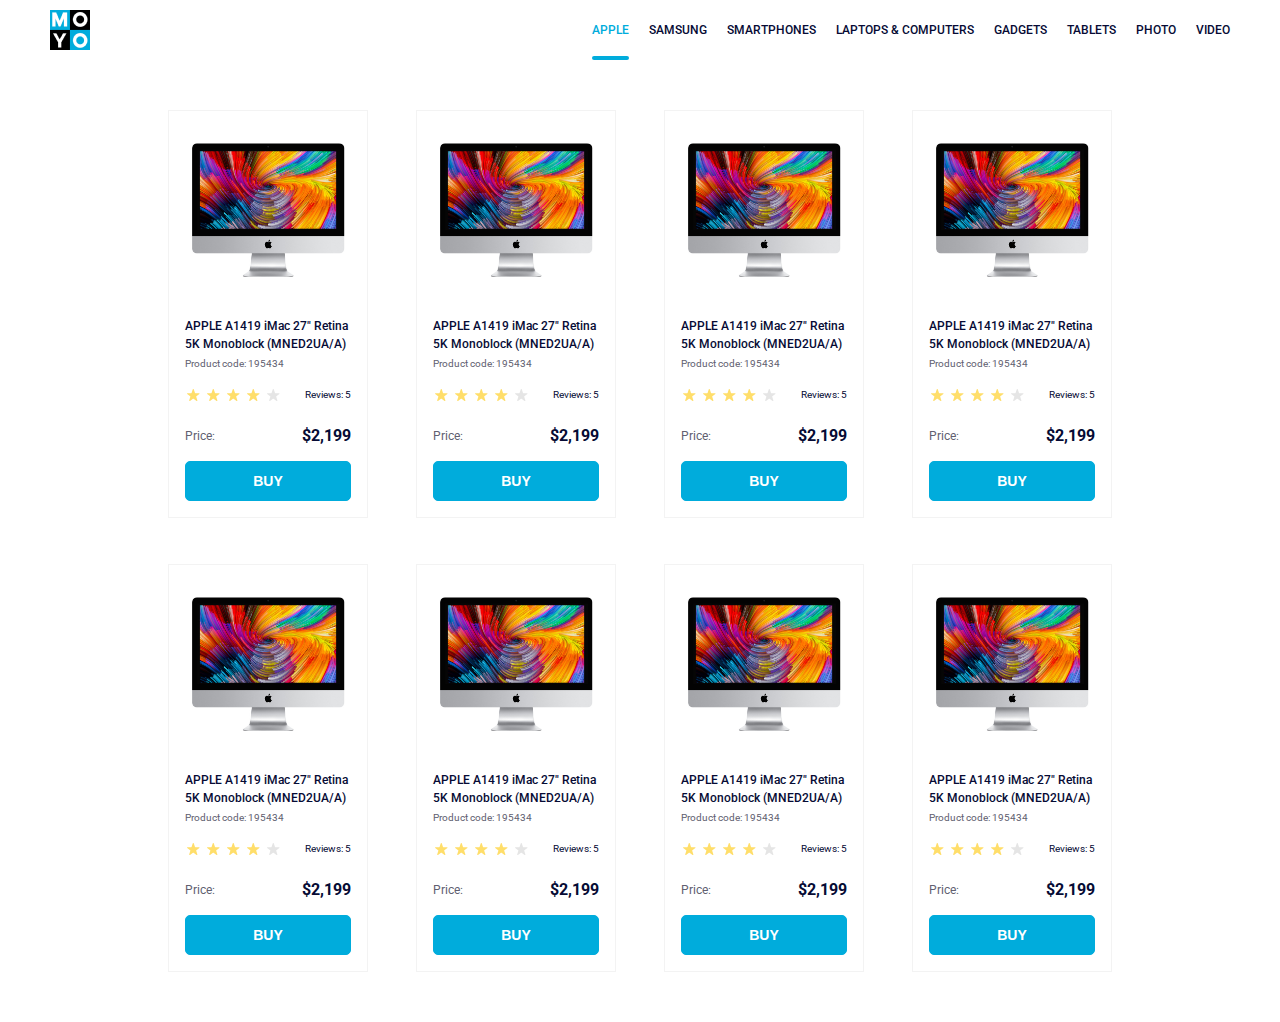
<file: index.html>
<!doctype html><html lang="en"><head><meta charset="utf-8"><meta name="viewport" content="width=device-width, initial-scale=1.0"><title>Catalog</title><link rel="preconnect" href="https://fonts.gstatic.com"><link href="https://fonts.googleapis.com/css2?family=Roboto:wght@400;500;700&display=swap" rel="stylesheet"><link rel="stylesheet" href="index.d44dbd96.css"></head><body> <header class="header"> <a href="#"> <img src="logo.eddae0ff.png" alt="Moyo header" class="logo"> </a> <nav class="nav"> <ul class="nav__list"> <li class="nav__item"> <a href="#" class="is-active nav__link"> Apple </a> </li> <li class="nav__item"> <a href="#" class="nav__link"> Samsung </a> </li> <li class="nav__item"> <a href="#" class="nav__link"> Smartphones </a> </li> <li class="nav__item"> <a href="#" class="nav__link" data-qa="nav-hover"> Laptops & Computers </a> </li> <li class="nav__item"> <a href="#" class="nav__link"> Gadgets </a> </li> <li class="nav__item"> <a href="#" class="nav__link"> Tablets </a> </li> <li class="nav__item"> <a href="#" class="nav__link"> Photo </a> </li> <li class="nav__item"> <a href="#" class="nav__link"> Video </a> </li> </ul> </nav> </header> <main class="catalog"> <section class="card" data-qa="card"> <img class="card__image" src="imac.202c52ff.jpeg" alt="desktop"> <h2 class="card__title"> APPLE A1419 iMac 27" Retina 5K Monoblock (MNED2UA/A) </h2> <p class="card__code">Product code: 195434</p> <div class="card__review"> <div class="stars stars--4"> <span class="stars__star"></span> <span class="stars__star"></span> <span class="stars__star"></span> <span class="stars__star"></span> <span class="stars__star"></span> </div> <p class="card__count">Reviews: 5</p> </div> <div class="card__price"> <p class="card__description">Price:</p> <p class="card__value">$2,199</p> </div> <button class="card__button" data-qa="card-hover"> buy </button> </section> <section class="card" data-qa="card"> <img class="card__image" src="imac.202c52ff.jpeg" alt="desktop"> <h2 class="card__title"> APPLE A1419 iMac 27" Retina 5K Monoblock (MNED2UA/A) </h2> <p class="card__code">Product code: 195434</p> <div class="card__review"> <div class="stars stars--4"> <span class="stars__star"></span> <span class="stars__star"></span> <span class="stars__star"></span> <span class="stars__star"></span> <span class="stars__star"></span> </div> <p class="card__count">Reviews: 5</p> </div> <div class="card__price"> <p class="card__description">Price:</p> <p class="card__value">$2,199</p> </div> <button class="card__button" data-qa="card-hover"> buy </button> </section> <section class="card" data-qa="card"> <img class="card__image" src="imac.202c52ff.jpeg" alt="desktop"> <h2 class="card__title"> APPLE A1419 iMac 27" Retina 5K Monoblock (MNED2UA/A) </h2> <p class="card__code">Product code: 195434</p> <div class="card__review"> <div class="stars stars--4"> <span class="stars__star"></span> <span class="stars__star"></span> <span class="stars__star"></span> <span class="stars__star"></span> <span class="stars__star"></span> </div> <p class="card__count">Reviews: 5</p> </div> <div class="card__price"> <p class="card__description">Price:</p> <p class="card__value">$2,199</p> </div> <button class="card__button" data-qa="card-hover"> buy </button> </section> <section class="card" data-qa="card"> <img class="card__image" src="imac.202c52ff.jpeg" alt="desktop"> <h2 class="card__title"> APPLE A1419 iMac 27" Retina 5K Monoblock (MNED2UA/A) </h2> <p class="card__code">Product code: 195434</p> <div class="card__review"> <div class="stars stars--4"> <span class="stars__star"></span> <span class="stars__star"></span> <span class="stars__star"></span> <span class="stars__star"></span> <span class="stars__star"></span> </div> <p class="card__count">Reviews: 5</p> </div> <div class="card__price"> <p class="card__description">Price:</p> <p class="card__value">$2,199</p> </div> <button class="card__button" data-qa="card-hover"> buy </button> </section> <section class="card" data-qa="card"> <img class="card__image" src="imac.202c52ff.jpeg" alt="desktop"> <h2 class="card__title"> APPLE A1419 iMac 27" Retina 5K Monoblock (MNED2UA/A) </h2> <p class="card__code">Product code: 195434</p> <div class="card__review"> <div class="stars stars--4"> <span class="stars__star"></span> <span class="stars__star"></span> <span class="stars__star"></span> <span class="stars__star"></span> <span class="stars__star"></span> </div> <p class="card__count">Reviews: 5</p> </div> <div class="card__price"> <p class="card__description">Price:</p> <p class="card__value">$2,199</p> </div> <button class="card__button" data-qa="card-hover"> buy </button> </section> <section class="card" data-qa="card"> <img class="card__image" src="imac.202c52ff.jpeg" alt="desktop"> <h2 class="card__title"> APPLE A1419 iMac 27" Retina 5K Monoblock (MNED2UA/A) </h2> <p class="card__code">Product code: 195434</p> <div class="card__review"> <div class="stars stars--4"> <span class="stars__star"></span> <span class="stars__star"></span> <span class="stars__star"></span> <span class="stars__star"></span> <span class="stars__star"></span> </div> <p class="card__count">Reviews: 5</p> </div> <div class="card__price"> <p class="card__description">Price:</p> <p class="card__value">$2,199</p> </div> <button class="card__button" data-qa="card-hover"> buy </button> </section> <section class="card" data-qa="card"> <img class="card__image" src="imac.202c52ff.jpeg" alt="desktop"> <h2 class="card__title"> APPLE A1419 iMac 27" Retina 5K Monoblock (MNED2UA/A) </h2> <p class="card__code">Product code: 195434</p> <div class="card__review"> <div class="stars stars--4"> <span class="stars__star"></span> <span class="stars__star"></span> <span class="stars__star"></span> <span class="stars__star"></span> <span class="stars__star"></span> </div> <p class="card__count">Reviews: 5</p> </div> <div class="card__price"> <p class="card__description">Price:</p> <p class="card__value">$2,199</p> </div> <button class="card__button" data-qa="card-hover"> buy </button> </section> <section class="card" data-qa="card"> <img class="card__image" src="imac.202c52ff.jpeg" alt="desktop"> <h2 class="card__title"> APPLE A1419 iMac 27" Retina 5K Monoblock (MNED2UA/A) </h2> <p class="card__code">Product code: 195434</p> <div class="card__review"> <div class="stars stars--4"> <span class="stars__star"></span> <span class="stars__star"></span> <span class="stars__star"></span> <span class="stars__star"></span> <span class="stars__star"></span> </div> <p class="card__count">Reviews: 5</p> </div> <div class="card__price"> <p class="card__description">Price:</p> <p class="card__value">$2,199</p> </div> <button class="card__button" data-qa="card-hover"> buy </button> </section> </main> </body></html>
</file>
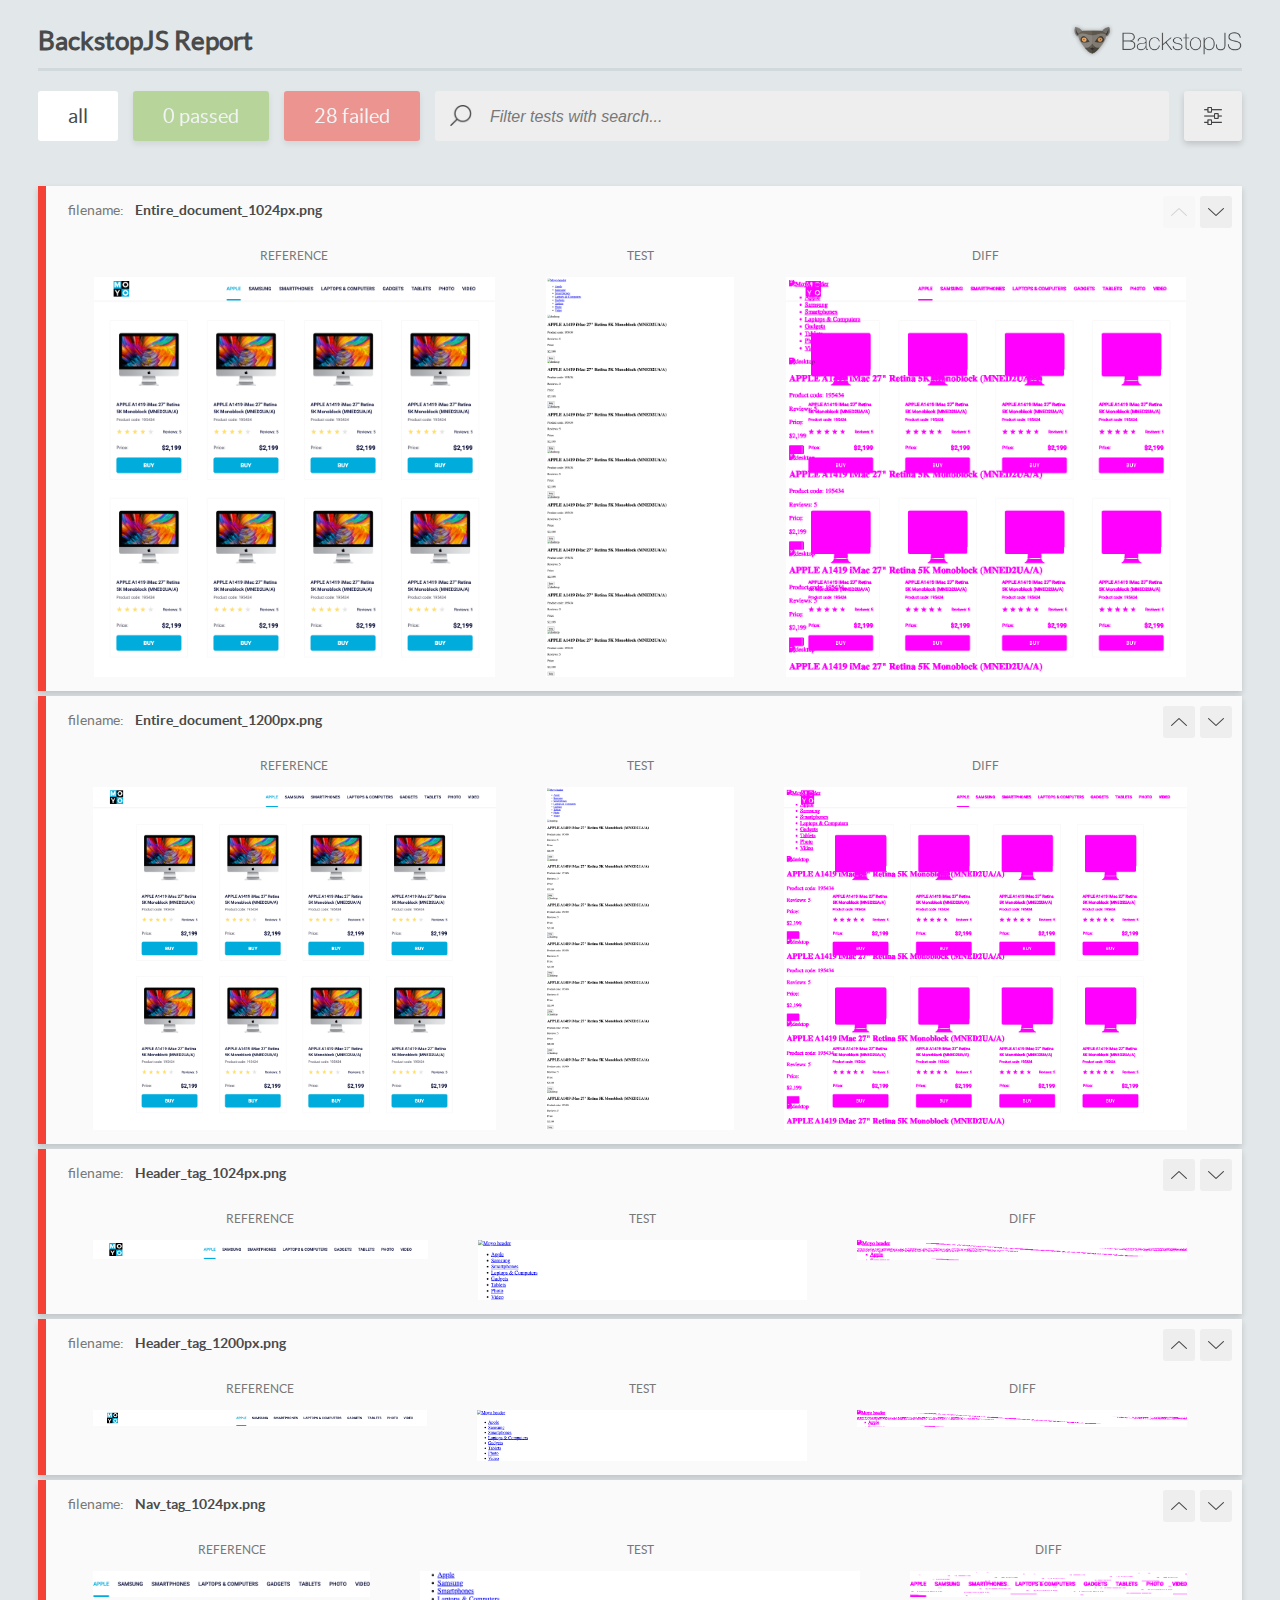
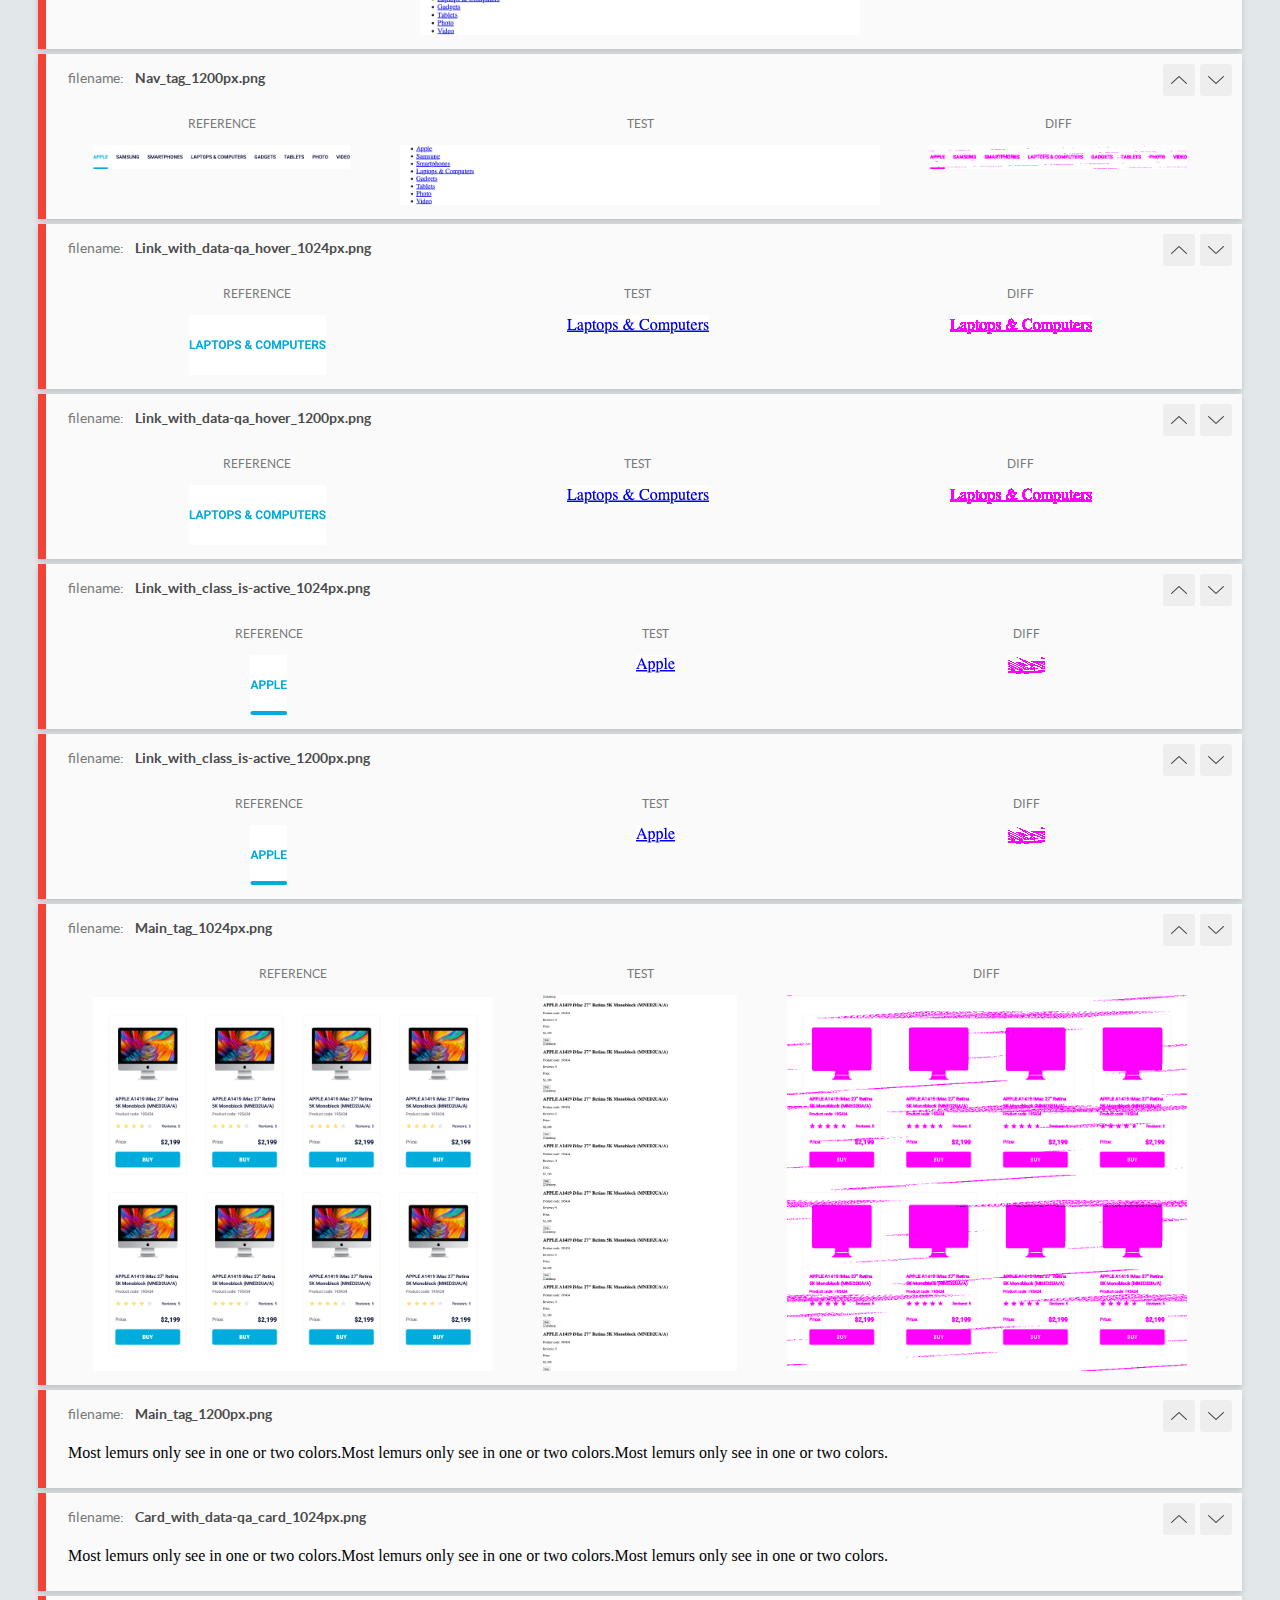
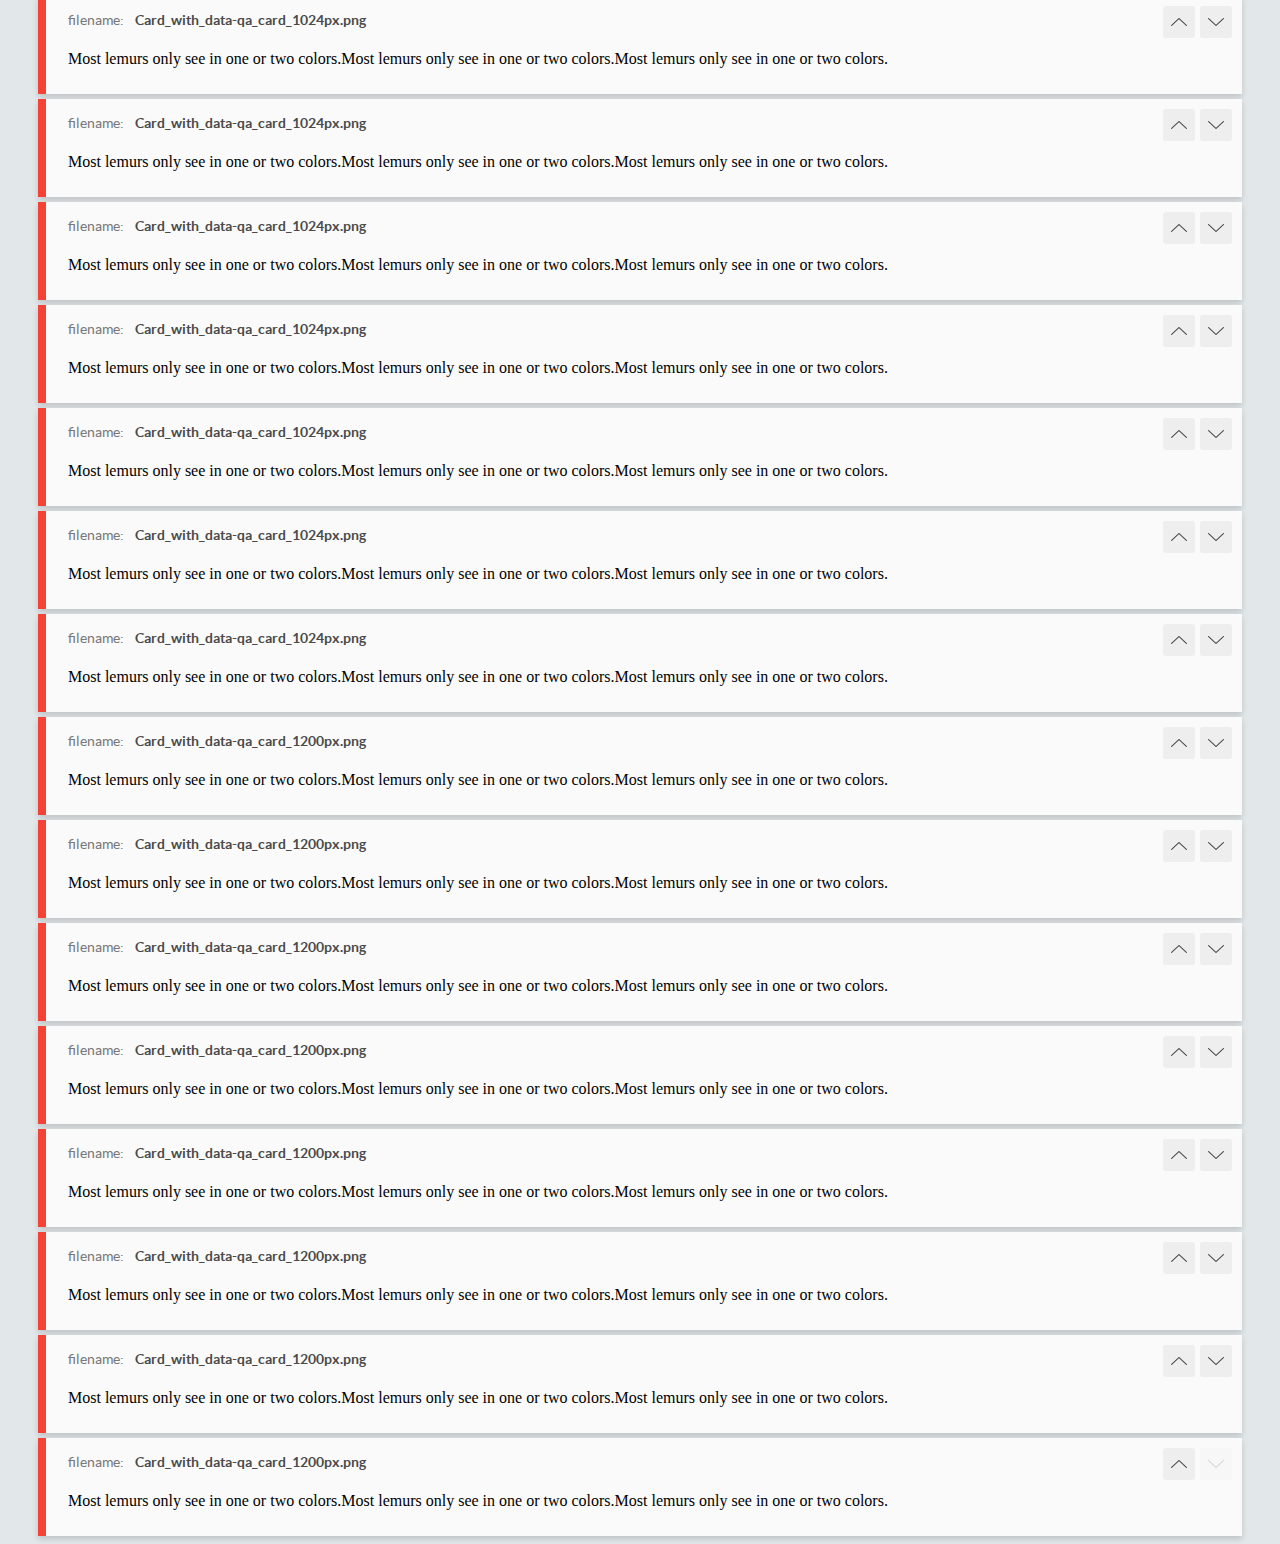
<file: report/html_report/index.html>
<!DOCTYPE html>
<html>
  <head>
    <meta charset="utf-8">
    <!-- Disable Cache -->
    <meta http-equiv="Cache-Control" content="no-cache, no-store, must-revalidate">
    <meta http-equiv="Pragma" content="no-cache">
    <meta http-equiv="Expires" content="0">

    <title>BackstopJS Report</title>

    <style>
      @font-face {
          font-family: 'latoregular';
          src: url('./assets/fonts/lato-regular-webfont.woff2') format('woff2'),
              url('./assets/fonts/lato-regular-webfont.woff') format('woff');
          font-weight: 400;
          font-style: normal;
      }
      @font-face {
          font-family: 'latobold';
          src: url('./assets/fonts/lato-bold-webfont.woff2') format('woff2'),
              url('./assets/fonts/lato-bold-webfont.woff') format('woff');
          font-weight: 700;
          font-style: normal;
      }

      .ReactModal__Body--open {
          overflow: hidden;
      }
      .ReactModal__Body--open .header {
        display: none;
      }

    </style>
  </head>
  <body style="background-color: #E2E7EA">
    <div id="root">

    </div>
    <script>
      function report (report) { // eslint-disable-line no-unused-vars
        window.tests = report;
      }
    </script>
    <script src="config.js"></script>
    <script src="index_bundle.js"></script>
  </body>
</html>
</file>
<file: index.d44dbd96.css>
*{box-sizing:border-box}body,h2,p{margin:0}.header{justify-content:space-between;align-items:center;padding:0 50px;display:flex}.logo{display:block}.nav__list{gap:20px;margin:0;padding:0;list-style:none;display:flex}.nav__link{text-transform:uppercase;color:#060b35;padding:23px 0;font-size:12px;font-weight:500;text-decoration:none;display:block;position:relative}.nav__link:hover,.is-active{color:#00acdc}.is-active:after{content:"";background-color:#00acdc;border-radius:8px;width:100%;height:4px;position:absolute;bottom:0;left:0}.catalog{grid-template-columns:repeat(1,200px);justify-content:center;justify-items:center;gap:46px 48px;padding:50px 40px;display:grid}@media (width>=488px){.catalog{grid-template-columns:repeat(2,200px)}}@media (width>=768px){.catalog{grid-template-columns:repeat(3,200px)}}@media (width>=1024px){.catalog{grid-template-columns:repeat(4,200px)}}.stars{display:flex}.stars__star{background-image:url(star.822d561e.svg);background-position:50%;background-repeat:no-repeat;width:16px;height:16px;margin-right:4px}.stars__star:nth-child(-n+1),.stars__star:nth-child(-n+2),.stars__star:nth-child(-n+3),.stars__star:nth-child(-n+4){background-image:url(star-active.edda4c43.svg)}.card{box-sizing:border-box;border:1px solid #f3f3f3;width:200px;padding:32px 16px 16px;font-family:Roboto,sans-serif}.card__title{color:#060b35;margin-bottom:4px;font-size:12px;font-weight:500;line-height:18px}.card:hover{transition-duration:.3s;transform:scale(1.02)}.card:hover .card__title{color:#34568b}.card__image{width:160px;height:134px;margin:auto auto 40px;display:block}.card__code{color:#616070;margin-bottom:16px;font-size:10px;font-weight:400;line-height:14px}.card__review{justify-content:space-between;align-items:center;margin-bottom:24px;display:flex}.card__count{color:#060b35;font-size:10px;font-weight:400;line-height:14px}.card__price{justify-content:space-between;margin-bottom:16px;display:flex}.card__description{color:#616070;font-size:12px;font-weight:400;line-height:18px}.card__value{color:#060b35;font-size:16px;font-weight:700;line-height:18px}.card__button{text-transform:uppercase;color:#fff;background-color:#00acdc;border:1px solid #00acdc;border-radius:5px;width:100%;padding:12px 0;font-size:14px;font-weight:700;line-height:14px}.card__button:hover{color:#00acdc;cursor:pointer;background-color:#fff}body{font-family:Roboto,sans-serif}
/*# sourceMappingURL=index.d44dbd96.css.map */
</file>
